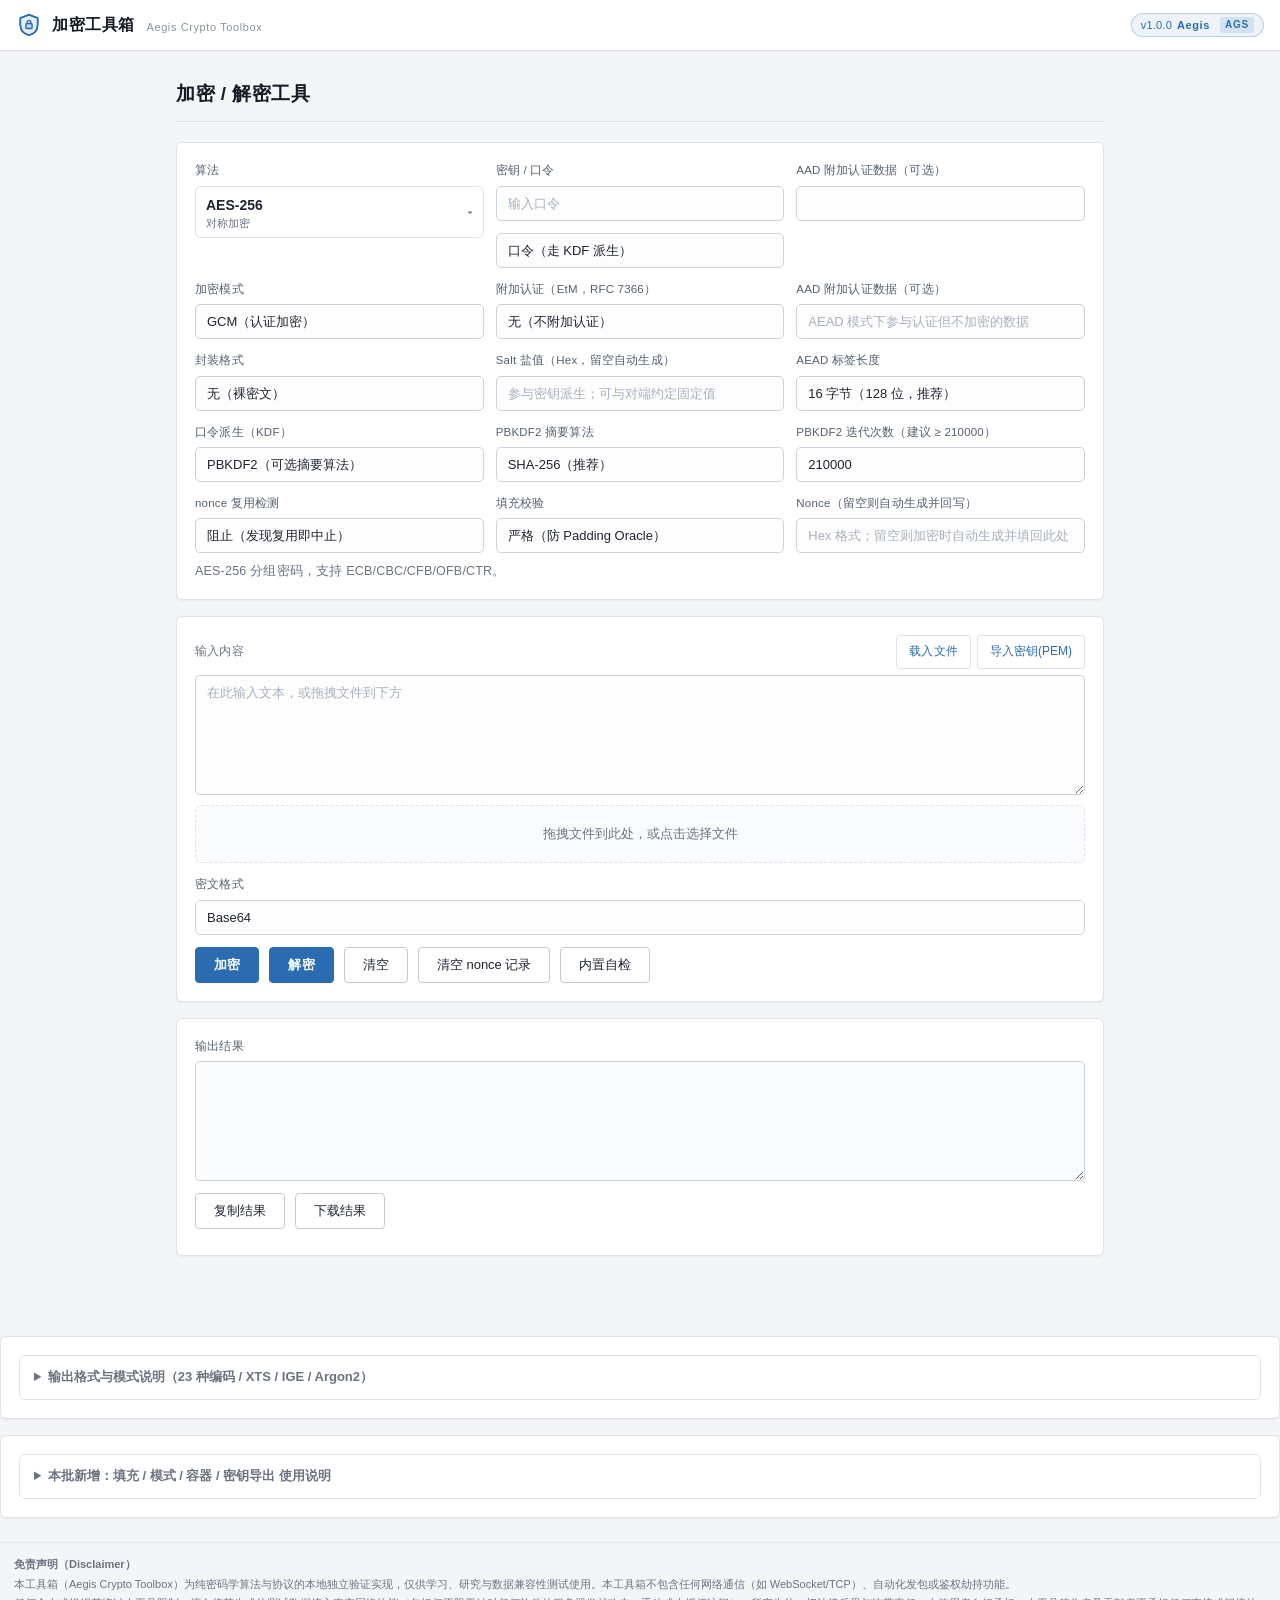
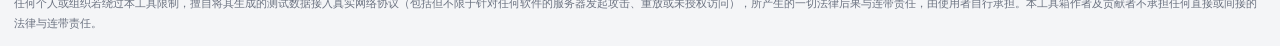
<file: index.html>
<!DOCTYPE html>
<html lang="zh-CN">
<head>
<meta charset="utf-8">
<meta name="viewport" content="width=device-width,initial-scale=1,maximum-scale=1">
<title>加密 / 解密工具</title>
<link rel="stylesheet" href="style.css">
</head>
<body>
<header class="topbar">
  <svg class="app-icon" viewBox="0 0 24 24" fill="none" aria-hidden="true">
    <path d="M12 2.5 4 5.6v6.1c0 4.6 3.2 8.4 8 9.8 4.8-1.4 8-5.2 8-9.8V5.6L12 2.5z"
          fill="#2b6cb0" fill-opacity=".12" stroke="#2b6cb0" stroke-width="1.4"
          stroke-linejoin="round"/>
    <path d="M12 2.5 4 5.6v6.1c0 4.6 3.2 8.4 8 9.8 4.8-1.4 8-5.2 8-9.8V5.6L12 2.5z"
          stroke="#2b6cb0" stroke-width="1.4" stroke-linejoin="round" fill="none"/>
    <rect x="9.1" y="10.6" width="5.8" height="4.6" rx="1.1" fill="#2b6cb0" fill-opacity=".18"
          stroke="#2b6cb0" stroke-width="1.3"/>
    <path d="M10.3 10.6V9.4a1.7 1.7 0 0 1 3.4 0v1.2" stroke="#2b6cb0" stroke-width="1.3"
          stroke-linecap="round" fill="none"/>
  </svg>
  <span class="app-name">加密工具箱</span>
  <span class="app-sub">Aegis Crypto Toolbox</span>
  <span class="ver-badge" id="verBadge" title="点击查看版本信息">v1.0.0 <b>Aegis</b><i class="ver-abbr">AGS</i></span>
</header>

<div class="wrap">
  <h1>加密 / 解密工具</h1>

  <div class="ver-card hidden" id="verCard">
    <div class="ver-card-head">
      <span class="ver-ver">v1.0.0</span>
      <span class="ver-code">Aegis</span>
      <span class="ver-abbr-big">AGS</span>
      <span class="ver-cn">埃癸斯 · 神盾</span>
    </div>
    <p class="ver-line">
      <b>Aegis（埃癸斯）</b>是希腊神话中宙斯与雅典娜所持的神盾，取其守护之意；缩写 <b>AGS</b>。
      这个工具的两个坚持是：<b>149 个算法</b>全部经权威向量或参考实现交叉验证，
      以及<b>零外部依赖</b>——不引任何 CDN 或 npm 包，断网可用。
      <span class="ver-codenote">内部代号 ARGUS（阿格斯·百眼）见 CHANGELOG。</span>
    </p>
    <div class="ver-grid">
      <div><span>算法总数</span><b id="verAlgo">—</b></div>
      <div><span>压力测试</span><b id="verStress">—</b></div>
      <div><span>内置自检</span><b id="verSelf">—</b></div>
      <div><span>控制台报错</span><b id="verErr">0</b></div>
    </div>
    <p class="ver-note">
      全部算法均以权威实现为参照逐条比对：Twofish 对 C 参考实现、Camellia 对 OpenSSL、
      SEED 对 RFC 4269 官方向量与 OpenSSL 随机向量、ARIA 对 RFC 5794 三组 KAT、
      SM2 与 GmSSL 双向互通、bcrypt 与 bcryptjs 逐字节一致。
    </p>
  </div>

  <div id="globalError" class="global-error hidden"></div>

  <div class="panel">
    <div class="row">
      <div class="field">
        <label for="algo">算法</label>
        <div class="algo-picker">
          <button type="button" id="algoBtn" class="algo-picker-btn" aria-haspopup="true" aria-expanded="false">
            <span class="algo-btn-main">
              <span id="algoBtnText">请选择算法</span>
              <span class="algo-btn-cat" id="algoBtnCat"></span>
            </span>
            <span class="algo-btn-arrow">▾</span>
          </button>
          <div id="algoPanel" class="algo-panel hidden">
            <div class="algo-panel-search">
              <input type="text" id="algoSearch" placeholder="搜索算法（支持模糊，如 aes2 / sm2 / 哈希 / 门限）"
                     autocomplete="off" spellcheck="false">
            </div>
            <div id="algoHist" class="algo-hist hidden"></div>
            <div id="algoList" class="algo-panel-body"></div>
          </div>
        </div>
        <select id="algo" class="algo-native" aria-hidden="true" tabindex="-1"></select>
      </div>
      <div class="field" id="keyField">
        <label for="key" id="keyLabel">密钥</label>
        <input type="text" id="key" placeholder="请输入密钥" autocomplete="off" autocorrect="off" autocapitalize="off" spellcheck="false">
      
        <select id="keyMode" style="margin-top:6px">
          <option value="pw">口令（走 KDF 派生）</option>
          <option value="raw">原始密钥 · Hex（不经 KDF）</option>
          <option value="rawb64">原始密钥 · Base64（不经 KDF）</option>
          <option value="rawtext">原始密钥 · 文本 UTF-8（不经 KDF）</option>
          <option value="rawdec">原始密钥 · 十进制数组（不经 KDF）</option>
          <option value="rand">随机生成（自动填回密钥框）</option>
        </select>
      </div>
<div class="field hidden" id="key2Field">
        <label for="key2" id="key2Label">第二密钥</label>
        <input type="text" id="key2" autocomplete="off" autocorrect="off" autocapitalize="off" spellcheck="false">
      </div>
<div class="field hidden" id="paramField">
        <label for="param" id="paramLabel">参数</label>
        <input type="text" id="param" autocomplete="off" autocorrect="off" autocapitalize="off" spellcheck="false">
      </div>
    </div>

    <div class="row hidden" id="cipherRow">
      <div class="field" id="modeField">
        <label for="mode">加密模式</label>
        <select id="mode">
          <option value="CBC">CBC</option>
          <option value="ECB">ECB</option>
          <option value="CFB">CFB</option>
          <option value="OFB">OFB</option>
          <option value="CTR">CTR</option>
          <option value="XTS">XTS（磁盘加密）</option>
          <option value="GCM" selected>GCM（认证加密）</option>
          <option value="CCM">CCM（认证加密）</option>
          <option value="SIV">SIV（确定性认证加密）</option>
          <option value="EAX">EAX（认证加密）</option>
          <option value="OCB">OCB（认证加密）</option>
          <option value="GCMSIV">GCM-SIV（抗 nonce 误用，RFC 8452）</option>
          <option value="PCBC">PCBC（错误传播 CBC）</option>
          <option value="LRW">LRW（可调分组，XTS 前身）</option>
          <option value="CTS-CS1">CTS-CS1（密文窃取 NIST）</option>
          <option value="CTS-CS2">CTS-CS2（密文窃取）</option>
          <option value="CTS-CS3">CTS-CS3（Kerberos5）</option>
          <option value="CFB8">CFB8（8 位 CFB）</option>
          <option value="CFB1">CFB1（1 位 CFB）</option>
          <option value="IGE">IGE（无限混淆扩展，OpenSSL）</option>
          <option value="biIGE">biIGE（双向 IGE，错误双向传播）</option>
        </select>
      </div>
      <div class="field" id="padField">
        <label for="padding">填充模式</label>
        <select id="padding">
          <option value="PKCS7">PKCS7</option>
          <option value="PKCS5">PKCS5（8 字节块）</option>
          <option value="ISO10126">ISO 10126（随机填充）</option>
          <option value="X923">ANSI X9.23</option>
          <option value="ISO7816">ISO/IEC 7816-4</option>
          <option value="TBC">TBC（尾位补码）</option>
          <option value="ESP">ESP（RFC 4303 / IPsec）</option>
          <option value="Zero">Zero 填充</option>
          <option value="None">无填充</option>
        </select>
      </div>
      <div class="field" id="etmField">
        <label for="etm">附加认证（EtM，RFC 7366）</label>
        <select id="etm">
          <option value="none">无（不附加认证）</option>
          <option value="hmac-sha256">EtM · HMAC-SHA-256</option>
          <option value="hmac-sha512">EtM · HMAC-SHA-512</option>
          <option value="hmac-sha3-256">EtM · HMAC-SHA3-256</option>
          <option value="cmac-aes">EtM · AES-CMAC</option>
          <option value="poly1305">EtM · Poly1305</option>
        </select>
      </div>
      <div class="field hidden" id="aadField">
        <label for="aad">AAD 附加认证数据（可选）</label>
        <input type="text" id="aad" placeholder="AEAD 模式下参与认证但不加密的数据" autocomplete="off" autocorrect="off" autocapitalize="off" spellcheck="false">
      </div>
      <div class="field" id="containerField">
        <label for="container">封装格式</label>
        <select id="container">
          <option value="none">无（裸密文）</option>
          <option value="openssl">OpenSSL 兼容（Salted__）</option>
          <option value="cryptojs">CryptoJS JSON</option>
          <option value="pgp">PGP ASCII Armor</option>
          <option value="jwe">JWE（紧凑序列化）</option>
          <option value="ivct">IV‖密文（前缀拼接）</option>
          <option value="openssl-nosalt">OpenSSL 无盐（-nosalt）</option>
          <option value="json">JSON 全参数（ct/iv/salt）</option>
          <option value="pem">PEM 装甲（BEGIN CIPHER）</option>
        </select>
      </div>
      <div class="field" id="saltField">
        <label for="salt">Salt 盐值（Hex，留空自动生成）</label>
        <input type="text" id="salt" placeholder="参与密钥派生；可与对端约定固定值" autocomplete="off" autocorrect="off" autocapitalize="off" spellcheck="false">
      </div>
      <div class="field hidden" id="tagLenField">
        <label for="tagLen">AEAD 标签长度</label>
        <select id="tagLen">
          <option value="16">16 字节（128 位，推荐）</option>
          <option value="15">15 字节（120 位）</option>
          <option value="14">14 字节（112 位）</option>
          <option value="13">13 字节（104 位）</option>
          <option value="12">12 字节（96 位）</option>
          <option value="8">8 字节（64 位，较弱）</option>
          <option value="4">4 字节（32 位，仅测试）</option>
        </select>
      </div>
      <div class="field" id="kdfField">
        <label for="kdf">口令派生（KDF）</label>
        <select id="kdf">
          <option value="kdf2">PBKDF2（可选摘要算法）</option>
          <option value="argon2id">Argon2id（推荐，抗 GPU/ASIC）</option>
          <option value="argon2i">Argon2i（抗侧信道）</option>
          <option value="argon2d">Argon2d（抗 GPU，最快）</option>
          <option value="scrypt">scrypt（抗 ASIC）</option>
          <option value="bcrypt">bcrypt（经典口令哈希）</option>
          <option value="pbkdf1">PBKDF1（SHA-1，≤20 字节，仅兼容旧系统）</option>
          <option value="bcryptpbkdf">bcrypt-pbkdf（OpenSSH 新版格式）</option>
          <option value="sp56a">SP 800-56A 单步 KDF（HMAC 变体）</option>
          <option value="sp56c">SP 800-56C 两步 KDF（HMAC 变体）</option>
          <option value="tls12">TLS 1.2 PRF（P_hash）</option>
          <option value="x942">ANSI X9.42 PRF（CMS 老式）</option>
          <option value="legacy">旧版单次 SHA-256（仅解历史数据）</option>
        </select>
      </div>
      <div class="field hidden" id="kdfHashField">
        <label for="kdfHash">PBKDF2 摘要算法</label>
        <select id="kdfHash">
          <option value="SHA-256">SHA-256（推荐）</option>
          <option value="SHA-512">SHA-512</option>
          <option value="SHA-384">SHA-384</option>
          <option value="SHA-1">SHA-1（兼容旧系统，已弱化）</option>
          <option value="SM3">SM3（国密）</option>
        </select>
      </div>
      <div class="field" id="kdfIterField">
        <label for="kdfIter" id="kdfIterLabel">PBKDF2 迭代次数</label>
        <input type="text" id="kdfIter" value="210000" placeholder="建议 ≥ 210000" autocomplete="off" spellcheck="false">
      </div>
      <div class="field" id="nonceGuardField">
        <label for="nonceGuard">nonce 复用检测</label>
        <select id="nonceGuard">
          <option value="block">阻止（发现复用即中止）</option>
          <option value="warn">仅警告</option>
          <option value="off">关闭</option>
        </select>
      </div>
      <div class="field" id="padStrictField">
        <label for="padStrict">填充校验</label>
        <select id="padStrict">
          <option value="strict">严格（防 Padding Oracle）</option>
          <option value="loose">宽松（仅排查旧数据）</option>
        </select>
      </div>
      <div class="field hidden" id="ivField">
        <label for="iv">IV（留空则自动生成并回写）</label>
        <input type="text" id="iv" placeholder="Hex 格式；留空则加密时自动生成并填回此处" autocomplete="off" autocorrect="off" autocapitalize="off" spellcheck="false">
      </div>
    </div>

    <div class="status" id="algoInfo"></div>
    <details id="selftestBox" class="hidden" style="margin-top:8px">
      <summary style="cursor:pointer;font-size:13px;color:var(--muted)">自检结果</summary>
      <div class="status" id="selftestOut" style="margin-top:8px;line-height:1.7;font-size:12px"></div>
    </details>
    <div class="status notice notice--warn hidden" id="secWarn"></div>
  </div>

  <div class="panel">
    <div class="field">
      <div class="field-head">
        <label for="input">输入内容</label>
        <span class="head-actions">
          <label class="mini-btn" for="fileIn">载入文件</label>
          <button type="button" id="btnImportKey" class="mini-btn">导入密钥(PEM)</button>
        </span>
      </div>
      <input type="file" id="fileIn" style="display:none">
      <textarea id="input" placeholder="在此输入文本，或拖拽文件到下方"></textarea>
    </div>

    <div class="drop" id="drop">
      <span id="dropText">拖拽文件到此处，或点击选择文件</span>
      <input type="file" id="file" aria-label="选择文件">
    </div>

    <div class="status" id="fileInfo"></div>

    <div class="row" style="margin-top:12px">
      <div class="field">
        <label for="fmt">密文格式</label>
        <select id="fmt">
          <option value="base64">Base64</option>
          <option value="hex">十六进制</option>
        </select>
      </div>
    </div>

    <div class="buttons">
      <button class="primary" id="btnEnc" type="button">加密</button>
      <button class="primary" id="btnDec" type="button">解密</button>
      <button id="btnClear" type="button">清空</button>
      <button id="btnClearNonce" type="button">清空 nonce 记录</button>
      <button id="btnSelftest" type="button">内置自检</button>
      <button id="btnCancel" class="danger-btn hidden" type="button">取消</button>
    </div>

    <div id="progBox" class="prog-box hidden">
      <div class="prog-track"><div id="progBar" class="prog-bar"></div></div>
      <span id="progText" class="prog-text">0%</span>
    </div>
  </div>

  <div class="panel">
    <div class="field">
      <label for="output">输出结果</label>
      <textarea id="output" readonly></textarea>
    </div>

    <div id="ivInfoBox" class="iv-info hidden">
      <span id="ivInfoLabel">IV：</span>
      <span id="ivInfoValue" class="iv-value"></span>
      <button id="btnCopyIV" type="button" class="mini">复制 IV</button>
    </div>

    <div class="buttons">
      <button id="btnCopy" type="button">复制结果</button>
      <button id="btnDownload" type="button">下载结果</button>
    </div>
    <div class="status" id="msg"></div>
  </div>
</div>
<script src="Encryption_and_decryption_logic.js"></script>
<script src="crypto_tables.js"></script>
<script src="crypto_core.js"></script>
<script src="crypto_modes.js"></script>
<!-- 按算法族拆分的实现文件（取代原先不断膨胀的 crypto_extraN.js） -->
<script src="crypto_salsa20.js"></script>
<script src="crypto_outfmt.js"></script>
<script src="crypto_curve448.js"></script>
<script src="crypto_fpe.js"></script>
<script src="crypto_aead_adv.js"></script>
<script src="crypto_block_legacy.js"></script>
<script src="crypto_bip.js"></script>
<script src="crypto_pairing_bn254.js"></script>
<script src="b377_gen.js"></script>
<script src="b377_h2c.js"></script>
<script src="crypto_sss.js"></script>
<script src="crypto_hpke.js"></script>
<script src="crypto_spake2p.js"></script>
<script src="crypto_zuc.js"></script>
<script src="crypto_whirlpool.js"></script>
<script src="crypto_ed25519.js"></script>
<script src="crypto_ristretto.js"></script>
<script src="crypto_sm2kx.js"></script>
<script src="crypto_decaf448.js"></script>
<script src="crypto_kzg.js"></script>
<script src="crypto_sm9.js"></script>
<!-- 后量子 -->
<script src="pqc_core.js"></script>
<script src="pqc_dsa.js"></script>
<script src="crypto_sphincs+.js"></script>
<!-- 椭圆曲线配对 -->
<script src="bls_const.js"></script>
<script src="pqc_bls.js"></script>
<!-- 门限密码（FROST + GG20） -->
<script src="crypto_threshold.js"></script>
<script src="crypto_bulletproof.js"></script>
<script src="crypto_verkle_basis.js"></script>
<script src="crypto_verkle.js"></script>
<script src="algo_picker.js"></script>
<script src="crypto_hqc.js"></script>
<script src="crypto_bike.js"></script>
<script src="crypto_wideblock.js"></script>
<script src="crypto_encoding2.js"></script>
<script src="crypto_ibe.js"></script>
<script src="crypto_xts.js"></script>
<script src="crypto_otp.js"></script>
<script src="crypto_siphash.js"></script>
<script src="crypto_simon.js"></script>
<script src="crypto_speck.js"></script>
<script src="crypto_gift.js"></script>
<script src="crypto_shacal2.js"></script>
<script src="crypto_noekeon.js"></script>
<script src="crypto_misty1.js"></script>
<script src="crypto_kasumi.js"></script>
<script src="crypto_lightweight.js"></script>
<script src="crypto_turboshake.js"></script>
<script src="crypto_kdf_addr.js"></script>
<script src="crypto_merkle.js"></script>
<script src="crypto_bip39_words.js"></script>
<script src="crypto_bip39.js"></script>
<script src="crypto_adiantum.js"></script>
<script src="crypto_mceliece.js"></script>
<script src="crypto_mceliece5.js"></script>
<script src="crypto_frodo.js"></script>
<script src="crypto_sntrup.js"></script>
<script src="crypto_blake2p.js"></script>
<script src="crypto_ascon.js"></script>
<script src="crypto_aegis.js"></script>
<script src="crypto_tiger.js"></script>
<script src="crypto_skein.js"></script>
<script src="crypto_kdf2.js"></script>
<script src="crypto_nistkdf.js"></script>
<script src="crypto_kdf_nist3.js"></script>
<script src="crypto_kdf5.js"></script>
<script src="crypto_lion_chacha.js"></script>
<script src="crypto_mtproto.js"></script>
<script src="crypto_srp6.js"></script>
<script src="crypto_checksum2.js"></script>
<script src="crypto_pc_eax.js"></script>
<script src="crypto_misc6.js"></script>
<script src="crypto_xmss.js"></script>
<script src="crypto_lms.js"></script>
<script src="crypto_falcon.js"></script>
<script src="crypto_falcon_kg.js"></script>
<script src="crypto_falcon_kg2.js"></script>
<script src="crypto_proto_a.js"></script>
<script src="crypto_mode_ext.js"></script>
<script src="crypto_age.js"></script>

<div class="panel">
<details>
<summary style="cursor:pointer;font-size:13px;color:var(--muted)">输出格式与模式说明（23 种编码 / XTS / IGE / Argon2）</summary>
<div class="status" style="margin-top:10px;line-height:1.9">
<b>输出格式（23 种，任选）</b>：Base64、Base64URL、Base64（MIME 76 换行）、Hex 小写/大写/空格分隔/冒号分隔、C 数组、十进制数组、JSON 数组、二进制串、转义串、Base32、Base45、Base58、Ascii85、Z85、UUEncode、Hex dump、Python bytes、Go []byte、Rust 数组、PEM。<b>加密与解密要选同一种格式</b>，否则解析会出错；其中 UUEncode / Hex dump / 三种语言字面量只能编码、不能反向解码，别用于要解密的密文。<br><br>
<b>IGE 模式</b>：Infinite Garble Extension（OpenSSL 的 <code>-ige</code>），<code>C_i = Enc(P_i ⊕ C_{i-1}) ⊕ P_{i-1}</code>，一个字节出错会污染后面全部块。<b>IV 框要填 32 字节</b>（AES 块长 16 的两倍）：前 16 字节是明文反馈初值，后 16 字节是密文反馈初值；留空会随机生成并回写。实现按定义编写并与独立 Python 实现交叉验证一致（<span style="color:#c8a86b">OpenSSL 3 的 enc 命令已不提供 ige，未能与官方直接对拍</span>）。<br><br>
<b>XTS 模式（磁盘加密）</b>：IEEE 1619 标准，用于磁盘/扇区加密。选 XTS 后，<b>IV 框里填的就是 tweak</b>（16 字节），留空会随机生成并回写。特点：<b>不填充</b>，密文长度 = 明文长度；<b>明文至少 16 字节</b>；只支持 128 位块算法（AES/Serpent/Kuznyechik/Camellia/Twofish/SM4 等），DES/Blowfish/IDEA 会明确拒绝。<br><br>
<b>Argon2（内存硬 KDF）</b>：RFC 9106，抗 ASIC/GPU 暴力破解，强于 PBKDF2 和 scrypt。用法：<b>输入栏填盐（至少 8 字节）</b>，密钥栏填口令，参数栏填 <code>轮数,内存KB,输出字节数</code>（如 <code>2,1024,32</code>）。三种变体：Argon2id（推荐）、Argon2i（抗侧信道）、Argon2d（抗 GPU 最强）。<br>
<span style="color:#c8a86b">性能提示：本实现用 BigInt 做 64 位运算，1MB/2 轮约 0.24 秒；内存开得越大越慢，建议先用 1024 以内试。</span>
</div>
</details>
</div>
<div class="panel">
<details>
<summary style="cursor:pointer;font-size:13px;color:var(--muted)">本批新增：填充 / 模式 / 容器 / 密钥导出 使用说明</summary>
<div class="status" style="margin-top:10px;line-height:1.9">
<b>填充模式（9 种）</b>：PKCS7、PKCS5（8 字节块）、ISO 10126（随机）、ANSI X9.23、ISO/IEC 7816-4、TBC（尾位补码）、ESP（RFC 4303）、Zero、无填充。<br>
<b>填充校验</b>：默认<b>严格</b>——填充字节不符合规范就直接失败，这是防御 Padding Oracle 的正确姿势。切到<b>宽松</b>会容忍错误填充，但那本身就构成了攻击面，仅供排查旧数据。<br><br>
<b>新增加密模式</b>：<br>
· <b>PCBC</b>：错误会向后传播，一个字节损坏污染后续全部块。<br>
· <b>LRW</b>：IEEE P1619，XTS 的前身，tweak 用 GF(2<sup>128</sup>) 乘法算，IV 框填的是起始 tweak。<br>
· <b>CTS-CS1/CS2/CS3</b>：密文窃取，<b>密文长度 = 明文长度</b>（不填充）。CS1 是 NIST 变体，CS3 是 Kerberos5（RFC 3962）。明文至少 1 个块。<br>
· <b>CFB8 / CFB1</b>：SP 800-38A 的 CFB 变体，按字节 / 按比特处理，无需填充。CFB1 极慢，仅小数据。<br>
· XTS / LRW 只支持 128 位块算法；DES、Blowfish、IDEA 会明确拒绝。<br><br>
<b>封装格式</b>：<br>
· <b>IV‖密文</b>：把 IV 直接拼在密文前面，解密时自动切分，不用另外保存 IV（ECB 无 IV，不适用）。<br>
· <b>OpenSSL 无盐</b>：等价于 <code>openssl enc -nosalt</code>，密钥走 EVP_BytesToKey(SHA-256) 但不带 <code>Salted__</code> 头，密文更短、可复现。<br>
· <b>JSON 全参数</b>：<code>{v,alg,mode,pad,iv,salt,ct}</code>，算法/模式/填充/IV/盐全在里面，解密时自动读取，最省事。<br>
· <b>PEM 装甲</b>：<code>-----BEGIN CIPHER-----</code> 包一层 Base64，纯文本封装，不携带 IV。<br>
· <b>OpenSSL 兼容</b>：输出 <code>Salted__</code> + salt + 密文，密钥走 EVP_BytesToKey(SHA-256)，可与 <code>openssl enc -md sha256</code> 互通。<br>
· <b>CryptoJS JSON</b>：<code>{ct, iv, s}</code>，密钥走 EVP_BytesToKey(MD5)，与 CryptoJS 默认一致。<br>
· <b>PGP ASCII Armor</b>：带 CRC24 校验，篡改会被抓到。<br>
· <b>JWE</b>：RFC 7516 紧凑序列化（alg=dir + A256GCM），五段式。<br>
· 注意：PGP / JWE 不携带 IV，加密后请把 IV 框里的值一并保存。<br><br>
<b>Salt</b>：填了就参与密钥派生（可与对端约定固定值）；选 OpenSSL / CryptoJS 容器时会自动生成并回写。<br>
<b>AEAD 标签长度</b>：默认 16 字节；8 字节及以下安全性明显下降，仅用于互通或测试。<br>
<b>nonce 复用检测（GCM / CCM）</b>：加密时登记用过的 (密钥指纹, nonce)，第二次撞上就直接中止。同一密钥 + 同一 nonce 加密两段明文，会泄露两段明文的异或，并能反推出 GHASH 的认证密钥 H 从而伪造标签——这是 GCM 最严重的误用。记录存在浏览器本地，<b>只保存密钥的 SHA-256 指纹，不保存密钥本身或任何明文</b>。切换密钥或清空记录后该组合可再次使用。<br>
· <b>阻止</b>（默认）：发现复用立即中止；<b>仅警告</b>：照常加密但红字提示；<b>关闭</b>：不检测。<br>
· 另一个相关改动：IV 框里<b>自动填入</b>的值只供你保存，再次加密会自动换新的（不会误用上一次的 nonce）；只有<b>你手动填写或修改过</b>的 IV 才会被实际采用。<br>
· SIV 是确定性 AEAD，本身抗 nonce 误用，不参与检测。<br><br>
<b>密钥栏的 6 种输入方式</b>：<br>
· <b>口令</b>（默认）：走下面选的 KDF 派生，Salt 框可固定盐以便复现。<br>
· <b>原始密钥 Hex / Base64 / 文本 UTF-8 / 十进制数组</b>：不经 KDF，长度必须正好等于算法要求（AES-256 就是 32 字节），否则明确报错而不是静默截断。<br>
· <b>随机生成</b>：密钥框留空即可，加密时生成符合长度的随机密钥，并把实际用到的密钥<b>回写到密钥框</b>（同时切到 Hex 模式），方便保存复用。<br><br>
<b>密钥对导出</b>：算法选「密钥工具 → 密钥对导出（JWK / PEM）」，参数栏填 <code>p256</code> / <code>p384</code> / <code>p521</code> / <code>rsa2048</code>，点【加密】即输出 JWK 与 PEM 两种格式。<span style="color:#c0392b">私钥 PEM 高度敏感，切勿外传。</span>
</div>
</details>
</div>
<div class="disclaimer" style="margin-top:24px;padding:12px 14px;border-top:1px solid #e5e7eb;font-size:11px;line-height:1.8;color:var(--muted);text-align:left">
<b>免责声明（Disclaimer）</b><br>
本工具箱（Aegis Crypto Toolbox）为纯密码学算法与协议的本地独立验证实现，仅供学习、研究与数据兼容性测试使用。本工具箱不包含任何网络通信（如 WebSocket/TCP）、自动化发包或鉴权劫持功能。<br>
任何个人或组织若绕过本工具限制，擅自将其生成的测试数据接入真实网络协议（包括但不限于针对任何软件的服务器发起攻击、重放或未授权访问），所产生的一切法律后果与连带责任，由使用者自行承担。本工具箱作者及贡献者不承担任何直接或间接的法律与连带责任。
</div>
</body>
</html>
</file>
<file: style.css>
* { box-sizing: border-box; }

:root {
  --bg: #f4f5f7;
  --panel: #ffffff;
  --border: #dfe3e9;
  --text: #1f2430;
  --muted: #6b7280;
  --accent: #2b6cb0;
  --accent-dark: #1f4e80;
  --danger: #c0392b;
  --ok: #1f7a4d;
  --radius: 6px;
  --shadow-1: 0 1px 2px rgba(16, 24, 40, .05);
  --shadow-2: 0 2px 6px rgba(16, 24, 40, .08);
}

html, body {
  margin: 0;
  padding: 0;
  background: var(--bg);
  color: var(--text);
  font-family: -apple-system, "Segoe UI", "Microsoft YaHei", "PingFang SC", sans-serif;
  font-size: 14px;
  line-height: 1.6;
  -webkit-text-size-adjust: 100%;
}

.wrap {
  max-width: 960px;
  margin: 0 auto;
  padding: 24px 16px 60px;
}

h1 {
  font-size: 20px;
  font-weight: 600;
  margin: 0 0 18px;
  letter-spacing: .5px;
}

.panel {
  background: var(--panel);
  border: 1px solid var(--border);
  border-radius: var(--radius);
  padding: 16px;
  margin-bottom: 16px;
}

.row {
  display: flex;
  gap: 12px;
  flex-wrap: wrap;
}

.row + .row { margin-top: 12px; }

.field {
  display: flex;
  flex-direction: column;
  gap: 6px;
  flex: 1 1 220px;
  min-width: 160px;
}

label {
  font-size: 12px;
  color: var(--muted);
}

input[type=text],
select,
textarea {
  width: 100%;
  border: 1px solid var(--border);
  border-radius: 4px;
  padding: 8px 10px;
  font-size: 13px;
  font-family: inherit;
  background: #fff;
  color: var(--text);
  outline: none;
  transition: border-color .15s;
  -webkit-appearance: none;
  appearance: none;
}

input[type=text]:focus-visible,
select:focus-visible,
textarea:focus-visible {
  border-color: var(--accent);
}

select {
  background-image: url("data:image/svg+xml;utf8,<svg xmlns='http://www.w3.org/2000/svg' width='12' height='12' viewBox='0 0 12 12'><path fill='%236b7280' d='M6 8L2 4h8z'/></svg>");
  background-repeat: no-repeat;
  background-position: right 10px center;
  padding-right: 28px;
}

select:disabled {
  background-color: #f0f0f0;
  color: #999;
}

textarea {
  resize: vertical;
  min-height: 120px;
  font-family: ui-monospace, Consolas, "Courier New", monospace;
  font-size: 12.5px;
  line-height: 1.5;
}

.drop {
  position: relative;
  margin-top: 10px;
  border: 1px dashed var(--border);
  border-radius: 4px;
  padding: 18px 14px;
  text-align: center;
  color: var(--muted);
  font-size: 13px;
  cursor: pointer;
  transition: .15s;
  background: #fafbfc;
  user-select: none;
}

.drop:hover,
.drop.over {
  border-color: var(--accent);
  color: var(--accent);
  background: #f0f6ff;
}

.drop input[type=file] {
  position: absolute;
  top: 0; left: 0;
  width: 100%; height: 100%;
  opacity: 0;
  cursor: pointer;
  font-size: 100px;
  z-index: 2;
}

.buttons {
  display: flex;
  gap: 10px;
  flex-wrap: wrap;
  margin-top: 12px;
  align-items: center;
}

button {
  border: 1px solid var(--border);
  background: #fff;
  color: var(--text);
  border-radius: 4px;
  padding: 8px 18px;
  font-size: 13px;
  cursor: pointer;
  font-family: inherit;
  transition: .15s;
  -webkit-tap-highlight-color: transparent;
}

button:hover {
  border-color: var(--accent);
  color: var(--accent);
}

button.primary {
  background: var(--accent);
  border-color: var(--accent);
  color: #fff;
}

button.primary:hover {
  background: var(--accent-dark);
  border-color: var(--accent-dark);
  color: #fff;
}

button:disabled {
  opacity: .5;
  cursor: not-allowed;
}

button.mini {
  padding: 3px 10px;
  font-size: 12px;
  border-radius: 3px;
}

.status {
  margin-top: 8px;
  font-size: 12px;
  color: var(--muted);
  word-break: break-all;
}

.status.err { color: var(--danger); }
.status.ok { color: var(--ok); }

.hidden { display: none !important; }

.global-error {
  background: #fee;
  color: #900;
  border: 2px solid #900;
  border-radius: 4px;
  padding: 12px;
  margin-bottom: 16px;
  font-size: 13px;
  word-break: break-all;
  white-space: pre-wrap;
}

.iv-info {
  margin-top: 8px;
  padding: 8px 10px;
  background: #f0f7ff;
  border: 1px solid #b7d4f0;
  border-radius: 4px;
  font-size: 12px;
  display: flex;
  align-items: center;
  gap: 8px;
  flex-wrap: wrap;
}

.iv-info .iv-value {
  font-family: ui-monospace, Consolas, monospace;
  color: var(--accent-dark);
  word-break: break-all;
  flex: 1 1 200px;
}
/* ============================================================
 * 顶栏：左侧矢量图标 + 网页名称，图标与文字垂直居中
 * ============================================================ */
.topbar {
  display: flex;
  align-items: center;
  gap: 10px;
  padding: 12px 16px;
  background: #fff;
  border-bottom: 1px solid var(--border);
  position: sticky;
  top: 0;
  z-index: 20;
}

.topbar .app-icon {
  width: 26px;
  height: 26px;
  flex: 0 0 auto;
  display: block;
}

.topbar .app-name {
  font-size: 16px;
  font-weight: 600;
  letter-spacing: .5px;
  color: #151a24;
  line-height: 1;
}

.topbar .app-sub {
  font-size: 11px;
  color: #8a939f;
  letter-spacing: .6px;
  margin-left: 2px;
  padding-bottom: 1px;
  align-self: flex-end;
}

@media (max-width: 600px) {
  .topbar { padding: 10px 12px; }
  .topbar .app-sub { display: none; }
}

/* ============================================================
 * 视觉增强：只做「层次与质感」，不加渐变、毛玻璃、大圆角、动效
 * —— 这类元素是典型的 AI 生成痕迹，克制住。
 * ============================================================ */

/* 标题：加一条细分隔线，形成页头感 */
h1 {
  margin: 0 0 18px;
  font-size: 19px;
  color: #151a24;
}

/* 面板：极淡的投影 + 稍厚一点的内边距，让区块浮起来一点 */
.panel {
  padding: 18px 18px;
  box-shadow: 0 1px 2px rgba(20, 26, 36, .04);
  margin-bottom: 14px;
}

/* 标签：更小、更克制，但增加字重与字距，读起来更像表单而非占位 */
label {
  font-size: 11.5px;
  font-weight: 600;
  letter-spacing: .3px;
  color: #55606f;
}

/* 输入框：focus 时用一圈很淡的蓝晕代替单纯换边框色，手感更明确 */
input[type=text],
select,
textarea {
  padding: 9px 11px;
  border-color: #ccd2da;
  background: #fdfdfe;
}

input[type=text]:focus-visible,
select:focus-visible,
textarea:focus-visible {
  border-color: var(--accent);
  box-shadow: 0 0 0 3px rgba(43, 108, 176, .12);
  background: #fff;
}

/* 占位符稍微淡一点，避免和真实值混淆 */
::placeholder {
  color: #a8b0bb;
}

/* 下拉框箭头略微缩小，视觉更精致 */
select {
  background-size: 10px;
  background-position: right 9px center;
}

/* 分组标题（<optgroup>）在多数浏览器里是斜体，改成正常字重 */
optgroup {
  font-style: normal;
  font-weight: 600;
  color: #55606f;
  background: #f4f6f9;
}

optgroup option {
  font-weight: 400;
  color: var(--text);
}

/* 按钮：按下有个轻微的下沉，hover 时边框加深一点点 */
button {
  font-weight: 500;
  border-color: #c4cad3;
}

button:hover:not(:disabled) {
  border-color: var(--accent);
  background: #f7fafd;
}

button:active:not(:disabled) {
  transform: translateY(1px);
}

button.primary {
  font-weight: 600;
  letter-spacing: .2px;
}

button.primary:hover:not(:disabled) {
  background: var(--accent-dark);
  border-color: var(--accent-dark);
}

/* 输出框：淡灰底 + 等宽，明显示出「这是结果」 */
#output {
  background: #fafbfc;
  border-color: #ccd2da;
}

/* IV 提示条：左侧加一道色条，比整块底色更有设计感 */
.iv-info {
  background: #fbfdff;
  border-left: 3px solid var(--accent);
  padding: 9px 12px;
}

/* 状态文字：加大字距，可读性更好 */
.status {
  font-size: 12.5px;
  letter-spacing: .2px;
}

/* 说明区（details）：边框弱化，标题加粗，展开后有内缩感 */
details {
  border: 1px solid var(--border);
  border-radius: var(--radius);
  background: #fff;
}

details > summary {
  padding: 11px 14px;
  font-weight: 600;
  color: #3d4757;
}

details[open] > summary {
  border-bottom: 1px solid #eceff3;
}

details .status {
  padding: 12px 14px;
  margin: 0;
  line-height: 1.85;
  color: #4a5464;
}

details code {
  background: #f1f3f6;
  border: 1px solid #e2e6ec;
  border-radius: 3px;
  padding: 1px 5px;
  font-family: ui-monospace, Consolas, monospace;
  font-size: 11.5px;
}

details b {
  color: #223049;
}

/* 手机端：收紧间距，按钮好点 */
@media (max-width: 600px) {
  .wrap { padding: 16px 12px 48px; }
  .panel { padding: 14px; }
  .field { flex: 1 1 100%; }
  button { padding: 9px 16px; }
  .buttons button { flex: 1 1 auto; }
}

/* ===== 版本号与代号 ===== */
.topbar .ver-badge {
  margin-left: auto;
  display: inline-flex; align-items: center; gap: 5px;
  padding: 3px 9px;
  font-size: 11px; line-height: 1.35;
  color: #2b6cb0;
  background: rgba(43,108,176,.08);
  border: 1px solid rgba(43,108,176,.28);
  border-radius: 999px;
  letter-spacing: .2px;
  white-space: nowrap;
  cursor: pointer;
}
.topbar .ver-badge b { font-weight: 700; letter-spacing: .6px; }
.topbar .ver-badge:active { background: rgba(43,108,176,.16); }

.ver-card {
  margin: 0 0 14px;
  padding: 13px 15px;
  background: #fafcfe;
  border: 1px solid #d6e3f0;
  border-left: 3px solid #2b6cb0;
  border-radius: 6px;
}
.ver-card-head {
  display: flex; align-items: baseline; flex-wrap: wrap; gap: 8px;
  padding-bottom: 9px; margin-bottom: 10px;
  border-bottom: 1px solid #e3ecf5;
}
.ver-ver { font-size: 19px; font-weight: 700; color: #1a4b7c; letter-spacing: .3px; }
.ver-code {
  font-size: 15px; font-weight: 700; letter-spacing: 1.4px;
  color: #fff; background: #2b6cb0; padding: 2px 10px; border-radius: 3px;
}
.ver-cn { font-size: 12.5px; color: #5b7a99; }
/* 徽章里的缩写小字，弱化以免抢正式名的视觉重心 */
.ver-abbr {
  font-style: normal; font-size: 10px; font-weight: 700; letter-spacing: .8px;
  color: #2b6cb0; background: rgba(43,108,176,.13);
  padding: 1px 5px; border-radius: 3px; margin-left: 5px;
}
.ver-abbr-big {
  font-size: 12px; font-weight: 700; letter-spacing: 1.2px;
  color: #2b6cb0; background: rgba(43,108,176,.10);
  padding: 2px 8px; border-radius: 3px;
}
.ver-codenote { display: block; margin-top: 5px; font-size: 11.5px; color: #8aa3b8; }
.ver-line { margin: 0 0 11px; font-size: 13px; line-height: 1.75; color: #35506a; }
.ver-line b { color: #1a4b7c; }
.ver-grid {
  display: grid; grid-template-columns: repeat(auto-fit, minmax(96px, 1fr));
  gap: 8px; margin-bottom: 11px;
}
.ver-grid > div {
  padding: 7px 9px; background: #fff;
  border: 1px solid #e3ecf5; border-radius: 4px;
  display: flex; flex-direction: column; gap: 3px;
}
.ver-grid span { font-size: 11px; color: #7b93aa; }
.ver-grid b { font-size: 15px; color: #1a4b7c; }
.ver-note {
  margin: 0; padding-top: 10px; border-top: 1px solid #e3ecf5;
  font-size: 11.5px; line-height: 1.7; color: #6b8299;
}

/* 标签行：左侧字段名，右侧放小的操作按钮。
   之前按钮被塞成一个独立的 div 夹在标签与输入框之间，把两者隔开了。 */
.field-head {
  display: flex;
  align-items: center;
  justify-content: space-between;
  gap: 8px;
}
.field-head > label {
  font-size: 12px;
  color: var(--muted);
}
.head-actions {
  display: flex;
  gap: 6px;
  flex: 0 0 auto;
}
/* .btn 这个类此前并未定义，按钮会以浏览器默认样式呈现，与整体不搭。
   统一走这个类，label 与 button 长得一样。 */
.mini-btn {
  display: inline-flex;
  align-items: center;
  min-height: 32px;
  padding: 6px 12px;
  font-size: 12px;
  line-height: 1.6;
  border: 1px solid var(--border);
  border-radius: 3px;
  background: #fff;
  color: var(--accent);
  cursor: pointer;
  white-space: nowrap;
}
.mini-btn:hover {
  border-color: var(--accent);
}

/* 三级提示：此前 secWarn 把颜色内联写死，严重/警告/说明三级长得一模一样。
   抽成类后，色条与淡底随级别变化，一眼能分出轻重。 */
.notice {
  border-left: 3px solid var(--border);
  padding: 9px 12px;
  border-radius: 0 var(--radius) var(--radius) 0;
}
.notice--danger {
  border-left-color: var(--danger);
  background: rgba(192, 57, 43, .07);
}
.notice--danger strong { color: var(--danger); }
.notice--warn {
  border-left-color: #e0a800;
  background: rgba(224, 168, 0, .08);
}
.notice--warn strong { color: #a67c00; }
.notice--info {
  border-left-color: var(--accent);
  background: rgba(43, 108, 176, .06);
}
.notice--info strong { color: var(--accent); }

/* 暗色模式：变量已抽好，只需覆盖，不用改任何具体规则 */
@media (prefers-color-scheme: dark) {
  :root {
    --bg: #16181d;
    --panel: #1e2128;
    --border: #333944;
    --text: #e6e9ef;
    --muted: #9aa3b2;
    --accent: #6ba3e0;
    --accent-dark: #8dbcf0;
    --danger: #e8746a;
    --ok: #5cc48f;
  }
  input[type=text], select, textarea { background: #24282f; color: var(--text); }
  #output { background: #24282f; }
  .drop { background: #24282f; }
  .mini-btn { background: #24282f; }
  button { background: #24282f; }
  panel, .panel { background: var(--panel); }
}

/* 移动端：只靠 600px 断点改两行不够，补上真正影响手感的部分 */
@media (max-width: 600px) {
  .wrap { padding: 16px 12px 48px; }
  .panel { padding: 14px 13px; }
  .field { flex: 1 1 100%; min-width: 0; }
  .row { flex-direction: column; }
  .buttons { flex-wrap: wrap; }
  .buttons button { flex: 1 1 45%; min-height: 40px; }
  .mini-btn { min-height: 34px; padding: 7px 12px; }
  textarea { min-height: 96px; }
  #output { min-height: 96px; }
  /* 手机上按钮更容易误触，把主操作撑满一行 */
  button.primary { width: 100%; }
}

/* ============================================================
 * 精致度优化（克制版）
 * 原则：靠「间距节奏、层次、细部」提升质感，
 *       不用渐变 / 毛玻璃 / 大圆角 / 入场动效 / 图标字体。
 * ============================================================ */

/* 页面：给内容一个更明确的容器感 */
.wrap {
  padding: 28px 16px 64px;
}

/* 一级标题：加一条细分隔线，形成页头 */
h1 {
  padding-bottom: 12px;
  border-bottom: 1px solid var(--border);
  margin-bottom: 20px;
}

/* 面板：更柔和的投影与描边，区块之间呼吸更足 */
.panel {
  border: 1px solid var(--border);
  border-radius: var(--radius);
  box-shadow: var(--shadow-1);
  margin-bottom: 16px;
  transition: box-shadow .15s;
}
.panel:hover {
  box-shadow: var(--shadow-2);
}

/* 表单标签：字重与字距，读起来更像表单而非占位 */
label {
  font-weight: 500;
  letter-spacing: .2px;
}

/* 输入控件：hover 给一点反馈，focus 用清晰的环 */
input[type=text],
select,
textarea {
  border-radius: 5px;
  transition: border-color .15s, box-shadow .15s;
}
input[type=text]:hover,
select:hover,
textarea:hover {
  border-color: #c3cad4;
}
input[type=text]:focus-visible,
select:focus-visible,
textarea:focus-visible {
  border-color: var(--accent);
  box-shadow: 0 0 0 3px rgba(43, 108, 176, .14);
  outline: none;
}

/* 主按钮：轻微投影，按下有下沉感（不用动画） */
button.primary {
  box-shadow: var(--shadow-1);
}
button.primary:active {
  transform: translateY(1px);
  box-shadow: none;
}

/* 输出区：等宽字体 + 更好的行高，长密文更易读 */
#output {
  font-family: ui-monospace, SFMono-Regular, Menlo, Consolas, monospace;
  font-size: 12.5px;
  line-height: 1.65;
  border-radius: 5px;
}

/* 安全提示：做成一张卡片，而不是贴在角落的一行字 */
.notice {
  border-radius: 4px;
  font-size: 12.5px;
  line-height: 1.7;
}

/* 拖拽区：虚线更规整，hover 有明确反馈 */
.drop {
  border-radius: 6px;
  border-style: dashed;
}

/* 顶栏：底部细线 + 轻微投影，滚动时与内容分层 */
.topbar {
  box-shadow: var(--shadow-1);
  z-index: 10;
}

/* 滚动条：细一点，不抢视觉（WebKit） */
::-webkit-scrollbar { width: 10px; height: 10px; }
::-webkit-scrollbar-track { background: transparent; }
::-webkit-scrollbar-thumb {
  background: #c7ccd5;
  border-radius: 5px;
  border: 2px solid var(--bg);
}
::-webkit-scrollbar-thumb:hover { background: #adb4c0; }

/* 打印：隐藏交互元素，只留内容 */
@media print {
  .topbar, .buttons, .drop, .field-head .head-actions, #btnCopy, #btnDownload { display: none !important; }
  .panel { box-shadow: none; border: 1px solid #ccc; break-inside: avoid; }
  body { background: #fff; }
}

/* ============================================================
 * 算法选择器：分类折叠 + 顶部搜索
 * 只用细边框、间距与微投影，不用渐变/毛玻璃/大圆角，避免 AI 感
 * ============================================================ */
.algo-picker { position: relative; }

/* 原生 select 保留为状态源，视觉上隐藏 */
.algo-native {
  position: absolute;
  width: 1px; height: 1px;
  padding: 0; margin: -1px;
  overflow: hidden;
  clip: rect(0 0 0 0);
  white-space: nowrap;
  border: 0;
}

.algo-picker-btn {
  width: 100%;
  display: flex;
  align-items: center;
  justify-content: space-between;
  gap: 8px;
  padding: 7px 10px;
  background: var(--panel);
  color: var(--text);
  border: 1px solid var(--border);
  border-radius: var(--radius);
  font: inherit;
  font-size: 14px;
  text-align: left;
  cursor: pointer;
  transition: border-color .15s, box-shadow .15s;
}
.algo-picker-btn:hover { border-color: #c3cad6; }
.algo-picker-btn:focus-visible {
  outline: none;
  border-color: var(--accent);
  box-shadow: 0 0 0 3px rgba(43, 108, 176, .16);
}
.algo-picker-btn.is-open { border-color: var(--accent); }
.algo-btn-main { display: flex; flex-direction: column; min-width: 0; }
#algoBtnText { font-weight: 600; white-space: nowrap; overflow: hidden; text-overflow: ellipsis; }
.algo-btn-cat { font-size: 11px; color: var(--muted); line-height: 1.3; }
.algo-btn-arrow { color: var(--muted); font-size: 12px; flex-shrink: 0; }

.algo-panel {
  position: absolute;
  z-index: 40;
  top: calc(100% + 4px);
  left: 0; right: 0;
  background: var(--panel);
  border: 1px solid var(--border);
  border-radius: var(--radius);
  box-shadow: var(--shadow-2);
  max-height: 62vh;
  display: flex;
  flex-direction: column;
  overflow: hidden;
}
.algo-panel.hidden { display: none; }

.algo-panel-search { padding: 8px; border-bottom: 1px solid var(--border); background: #fafbfc; }
.algo-panel-search input {
  width: 100%;
  padding: 6px 9px;
  border: 1px solid var(--border);
  border-radius: var(--radius);
  font: inherit; font-size: 13px;
  background: #fff; color: var(--text);
}
.algo-panel-search input:focus {
  outline: none;
  border-color: var(--accent);
  box-shadow: 0 0 0 3px rgba(43, 108, 176, .14);
}

.algo-hist {
  display: flex; flex-wrap: wrap; align-items: center; gap: 5px;
  padding: 7px 8px; border-bottom: 1px solid var(--border); background: #fafbfc;
}
.algo-hist.hidden { display: none; }
.algo-hist-label { font-size: 11px; color: var(--muted); margin-right: 2px; }
.algo-hist-chip {
  padding: 1px 7px; font-size: 11px; line-height: 1.7;
  background: #eef2f7; color: #41506a;
  border: 1px solid #dde3ec; border-radius: 10px; cursor: pointer; font-family: inherit;
}
.algo-hist-chip:hover { background: #e2e9f2; border-color: #c9d3e2; }
.algo-hist-clear {
  margin-left: auto; padding: 1px 6px; font-size: 11px; line-height: 1.7;
  background: none; color: var(--muted); border: none; cursor: pointer; font-family: inherit;
}
.algo-hist-clear:hover { color: var(--danger); text-decoration: underline; }

.algo-panel-body { overflow-y: auto; padding: 4px 0; -webkit-overflow-scrolling: touch; }
.algo-panel-body::-webkit-scrollbar { width: 8px; }
.algo-panel-body::-webkit-scrollbar-thumb { background: #d3d9e2; border-radius: 4px; }

.algo-cat { border-bottom: 1px solid #f0f2f5; }
.algo-cat:last-child { border-bottom: none; }
.algo-cat-head {
  display: flex; align-items: center; gap: 6px;
  padding: 8px 10px; cursor: pointer; user-select: none;
}
.algo-cat-head:hover { background: #f7f9fb; }
.algo-arrow { color: var(--muted); font-size: 11px; width: 10px; flex-shrink: 0; }
.algo-cat-name { font-weight: 600; font-size: 13px; }
.algo-cat-en { font-size: 10px; color: var(--muted); flex: 1; overflow: hidden; text-overflow: ellipsis; white-space: nowrap; }
.algo-cat-count {
  font-size: 10px; color: var(--muted); background: #eef2f7;
  border: 1px solid #e2e7ee; border-radius: 9px; padding: 0 6px; flex-shrink: 0;
}

.algo-sub { padding-left: 8px; border-top: 1px solid #f5f7f9; }
.algo-sub-head {
  display: flex; align-items: center; gap: 6px;
  padding: 6px 10px; cursor: pointer; user-select: none;
}
.algo-sub-head:hover { background: #f7f9fb; }
.algo-sub-name { font-size: 12px; font-weight: 500; }
.algo-sub-en { font-size: 10px; color: var(--muted); flex: 1; }

.algo-item {
  padding: 6px 10px 6px 32px;
  font-size: 13px; color: #2a3140;
  cursor: pointer; white-space: nowrap; overflow: hidden; text-overflow: ellipsis;
  border-left: 2px solid transparent;
}
.algo-item:hover { background: #f2f6fa; }
.algo-item.is-active {
  background: #eaf2fb; border-left-color: var(--accent); color: var(--accent-dark); font-weight: 600;
}
.algo-sub-body .algo-item { padding-left: 44px; }

.algo-res-head { padding: 6px 10px; font-size: 11px; color: var(--muted); background: #fafbfc; }
.algo-hit { display: flex; align-items: center; justify-content: space-between; gap: 8px; padding-left: 12px; }
.algo-hit-name { overflow: hidden; text-overflow: ellipsis; white-space: nowrap; }
.algo-hit-cat { font-size: 10px; color: var(--muted); background: #f1f4f8; border-radius: 9px; padding: 0 6px; flex-shrink: 0; }
.algo-empty { padding: 14px 12px; font-size: 12px; color: var(--muted); text-align: center; }

@media (max-width: 600px) {
  .algo-panel { max-height: 56vh; }
  .algo-cat-en { display: none; }
}

@media (prefers-color-scheme: dark) {
  .algo-panel-search, .algo-hist, .algo-res-head { background: #1b1f27; }
  .algo-cat { border-bottom-color: #2a303b; }
  .algo-cat-head:hover, .algo-sub-head:hover, .algo-item:hover { background: #232833; }
  .algo-item { color: #d6dbe4; }
  .algo-item.is-active { background: #23324a; color: #9dc3f0; }
  .algo-hist-chip { background: #2a303b; color: #c3cad6; border-color: #39404d; }
  .algo-cat-count { background: #2a303b; border-color: #39404d; color: #98a1b0; }
  .algo-hit-cat { background: #2a303b; color: #98a1b0; }
}

@media print { .algo-panel { display: none !important; } }

/* ---- 大文件处理：进度条与取消 ---- */
.prog-box { display: flex; align-items: center; gap: 10px; margin-top: 10px; }
.prog-box.hidden { display: none; }
.prog-track {
  flex: 1; height: 8px; background: #e8ecf2; border-radius: 4px; overflow: hidden;
}
.prog-bar {
  height: 100%; width: 0%; background: var(--accent);
  border-radius: 4px; transition: width .12s linear;
}
.prog-text { font-size: 12px; color: var(--muted); min-width: 40px; text-align: right; }
.danger-btn {
  background: #fff; color: var(--danger); border: 1px solid #e5b4ae;
  border-radius: var(--radius); padding: 6px 14px; font: inherit; font-size: 13px; cursor: pointer;
}
.danger-btn:hover { background: #fdf3f2; }
.danger-btn.hidden { display: none; }

@media (prefers-color-scheme: dark) {
  .prog-track { background: #2a303b; }
  .danger-btn { background: #1b1f27; border-color: #5a3230; }
  .danger-btn:hover { background: #2a2022; }
}
</file>
